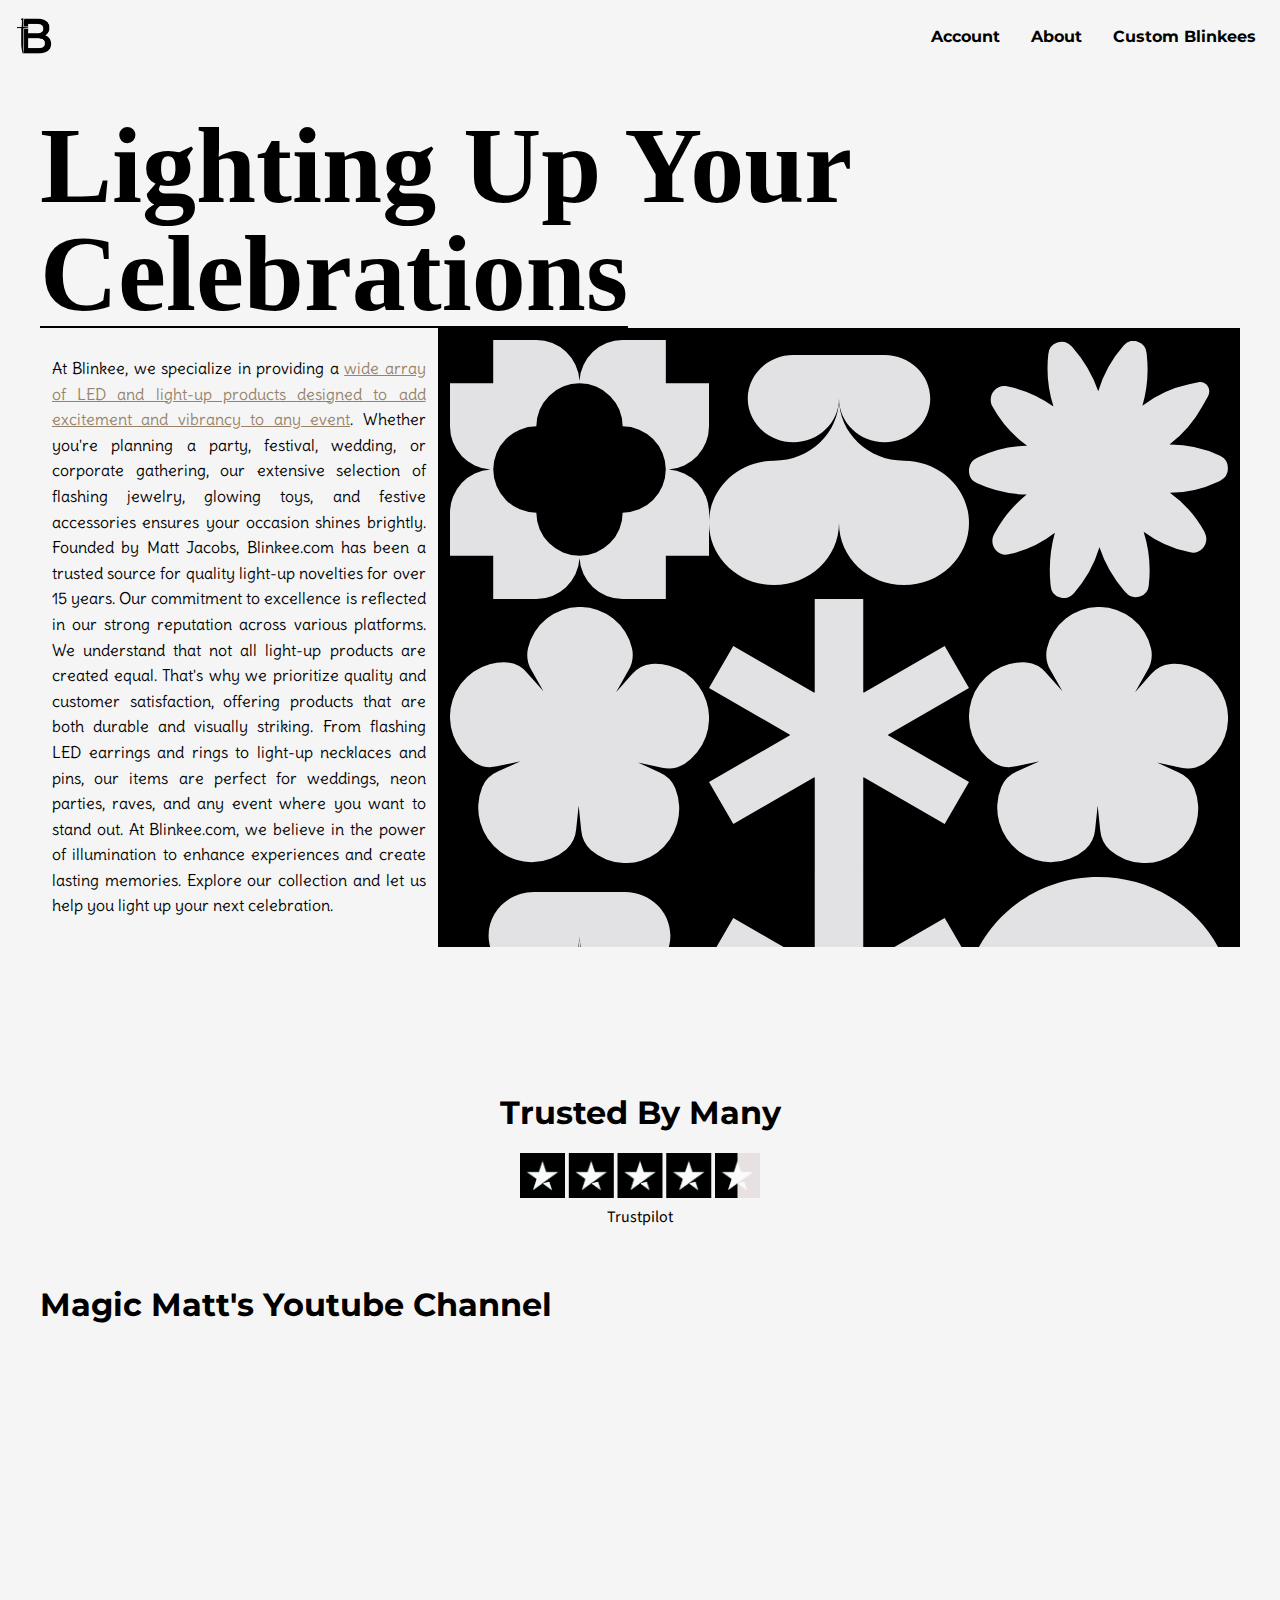
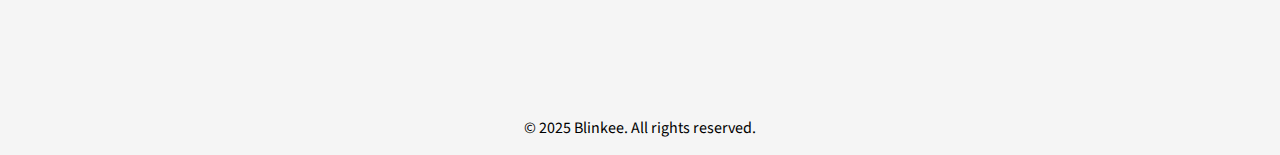
<file: about.html>
<html lang="en">
  <head>
    <meta charset="UTF-8" />
    <meta name="viewport" content="width=device-width, initial-scale=1.0" />
    <title>Blinkee | Best Glow Toys, Blinkee Lights, and More</title>
    <link rel="stylesheet" href="style.css" />
    <link rel="preconnect" href="https://fonts.googleapis.com">
    <link rel="preconnect" href="https://fonts.gstatic.com" crossorigin>
    <link href="https://fonts.googleapis.com/css2?family=Delius&family=Lora:ital,wght@0,400..700;1,400..700&family=Montserrat:ital,wght@0,100..900;1,100..900&family=Source+Sans+3:ital,wght@0,200..900;1,200..900&display=swap" rel="stylesheet">
  </head>
  <body class="about-body">
    <header>
      <nav>
        <div class="navbar-brand">
            <a href="index.html"><img src="img/blinkee.png" alt="Blinkee Logo" class="logo"></a>
        </div>
        <div class="pages">
          <a href="account.html" class="navButton">Account</a>
          <a href="about.html" class="navButton">About</a>
          <a href="custom-blinkees.html" class="navButton">Custom Blinkees</a>
        </div>
      </nav>
    </header>
    <main>
      <section class="about-section">
        <div class="title-handler">
          <h1 class="h1-about">Lighting Up Your <u class="about-u">Celebrations</u></h1>
        </div>
        <div class="about-info-handler">
          <div class="about-info-text-handler">
            <p class="about-info-text">
              At Blinkee, we specialize in providing a <a href="#vid" class="about-anchor">wide array of LED and light-up products designed to add excitement and vibrancy to any event</a>. Whether you're planning a party, festival, wedding, or corporate gathering, our extensive selection of flashing jewelry, glowing toys, and festive accessories ensures your occasion shines brightly.

              Founded by Matt Jacobs, Blinkee.com has been a trusted source for quality light-up novelties for over 15 years. Our commitment to excellence is reflected in our strong reputation across various platforms.

              We understand that not all light-up products are created equal. That's why we prioritize quality and customer satisfaction, offering products that are both durable and visually striking. From flashing LED earrings and rings to light-up necklaces and pins, our items are perfect for weddings, neon parties, raves, and any event where you want to stand out.

              At Blinkee.com, we believe in the power of illumination to enhance experiences and create lasting memories. Explore our collection and let us help you light up your next celebration.
            </p>
          </div>
          <div class="design-handler">
            <img src="img/Vector Shapes/SVG/Fichier 1.svg" alt="">
            <img src="img/Vector Shapes/SVG/Fichier 14.svg" alt="">
            <img src="img/Vector Shapes/SVG/Fichier 16.svg" alt="">
            <img src="img/Vector Shapes/SVG/Fichier 17.svg" alt="">
            <img src="img/Vector Shapes/SVG/Fichier 9.svg" alt="">
            <img src="img/Vector Shapes/SVG/Fichier 17.svg" alt="">
            <img src="img/Vector Shapes/SVG/Fichier 14.svg" alt="">
            <img src="img/Vector Shapes/SVG/Fichier 9.svg" alt=""> 
            <img src="img/Vector Shapes/SVG/Fichier 31.svg" alt="">
            <img src="img/Vector Shapes/SVG/Fichier 16.svg" alt="">
          </div>
        </div>
        <div class="rating">
          <h1 class="rating-title">Trusted By Many</h1>
          <img src="img/stars-4.5.png" alt="" class="rating-img">
          <a href="https://www.trustpilot.com/review/blinkee.com" class="rating-a">Trustpilot</a>
        </div>
        <h1>Magic Matt's Youtube Channel</h1>
        <iframe width="560" height="315" src="https://www.youtube.com/embed/5SbLy5WJKD8?si=8UYimJez7dK8jzzt" title="YouTube video player" frameborder="0" allow="accelerometer; autoplay; clipboard-write; encrypted-media; gyroscope; picture-in-picture; web-share" referrerpolicy="strict-origin-when-cross-origin" allowfullscreen id="vid"></iframe>
      </section>
    </main>
    <footer>
      <p>&copy; 2025 Blinkee. All rights reserved.</p>
    </footer>
  </body>
</html>
</file>
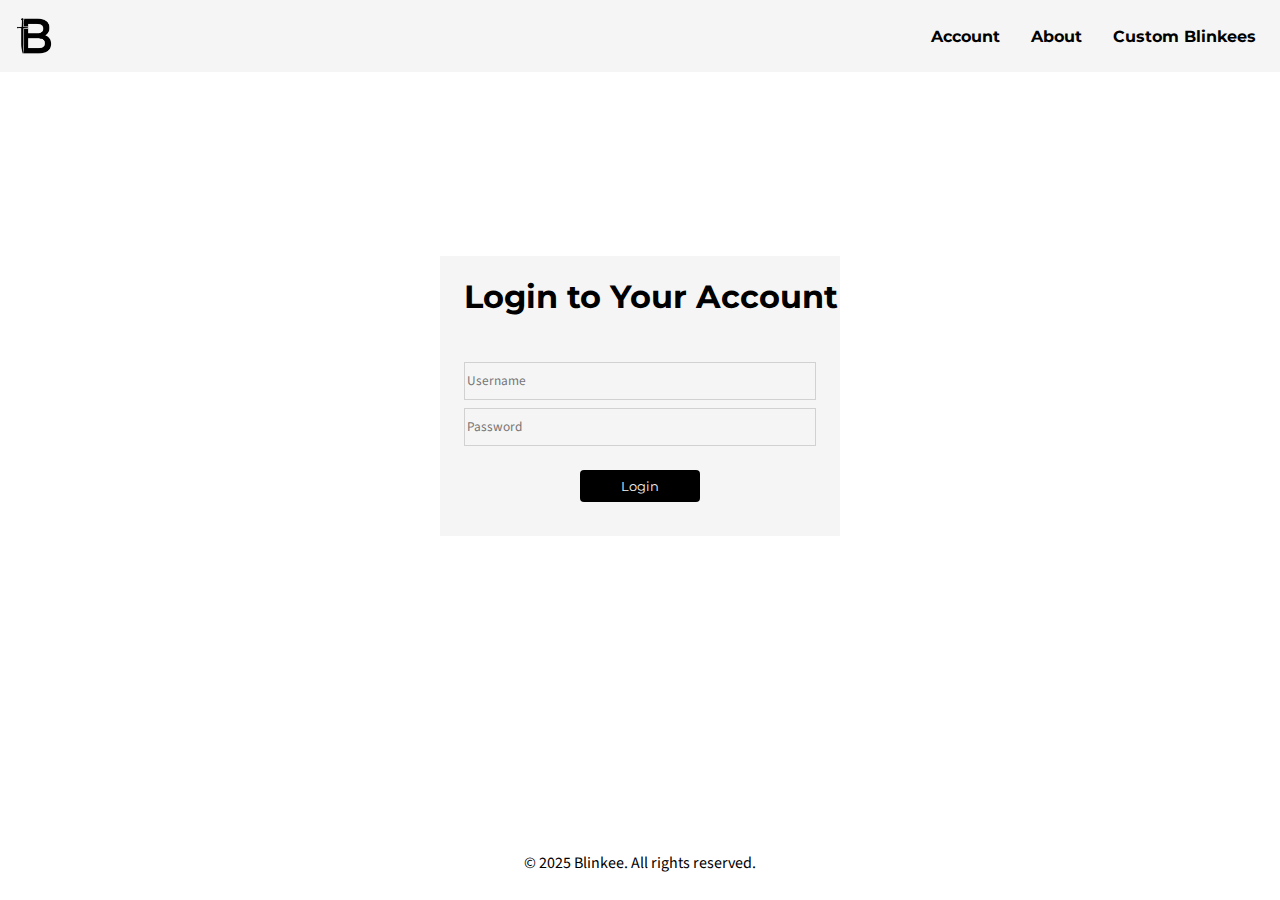
<file: account.html>
<html lang="en">
  <head>
    <meta charset="UTF-8" />
    <meta name="viewport" content="width=device-width, initial-scale=1.0" />
    <title>Blinkee | Best Glow Toys, Blinkee Lights, and More</title>
    <link rel="stylesheet" href="style.css" />
    <link rel="preconnect" href="https://fonts.googleapis.com">
    <link rel="preconnect" href="https://fonts.gstatic.com" crossorigin>
    <link href="https://fonts.googleapis.com/css2?family=Montserrat:ital,wght@0,100..900;1,100..900&family=Source+Sans+3:ital,wght@0,200..900;1,200..900&display=swap" rel="stylesheet">
  </head>
  <body>
    <header>
      <nav>
        <div class="navbar-brand">
            <a href="index.html"><img src="img/blinkee.png" alt="Blinkee Logo" class="logo"></a>
        </div>
        <div class="pages">
          <a href="account.html" class="navButton">Account</a>
          <a href="about.html" class="navButton">About</a>
          <a href="custom-blinkees.html" class="navButton">Custom Blinkees</a>
        </div>
      </nav>
    </header>
    <main>
      <section class="account-section">
        <div class="login-window">
          <div class="login-title">
            <h1>Login to Your Account</h1>
          </div>
          <div class="login-input-holder">
            <input type="text" placeholder="Username" class="login-input">
            <input type="password" placeholder="Password" class="login-input">
          </div>
          <div class="login-button-handler">
            <button class="login-button">Login</button>
          </div>
        </div>
      </section>
    </main>
    <footer>
      <p>&copy; 2025 Blinkee. All rights reserved.</p>
    </footer>
  </body>
</html>
</file>
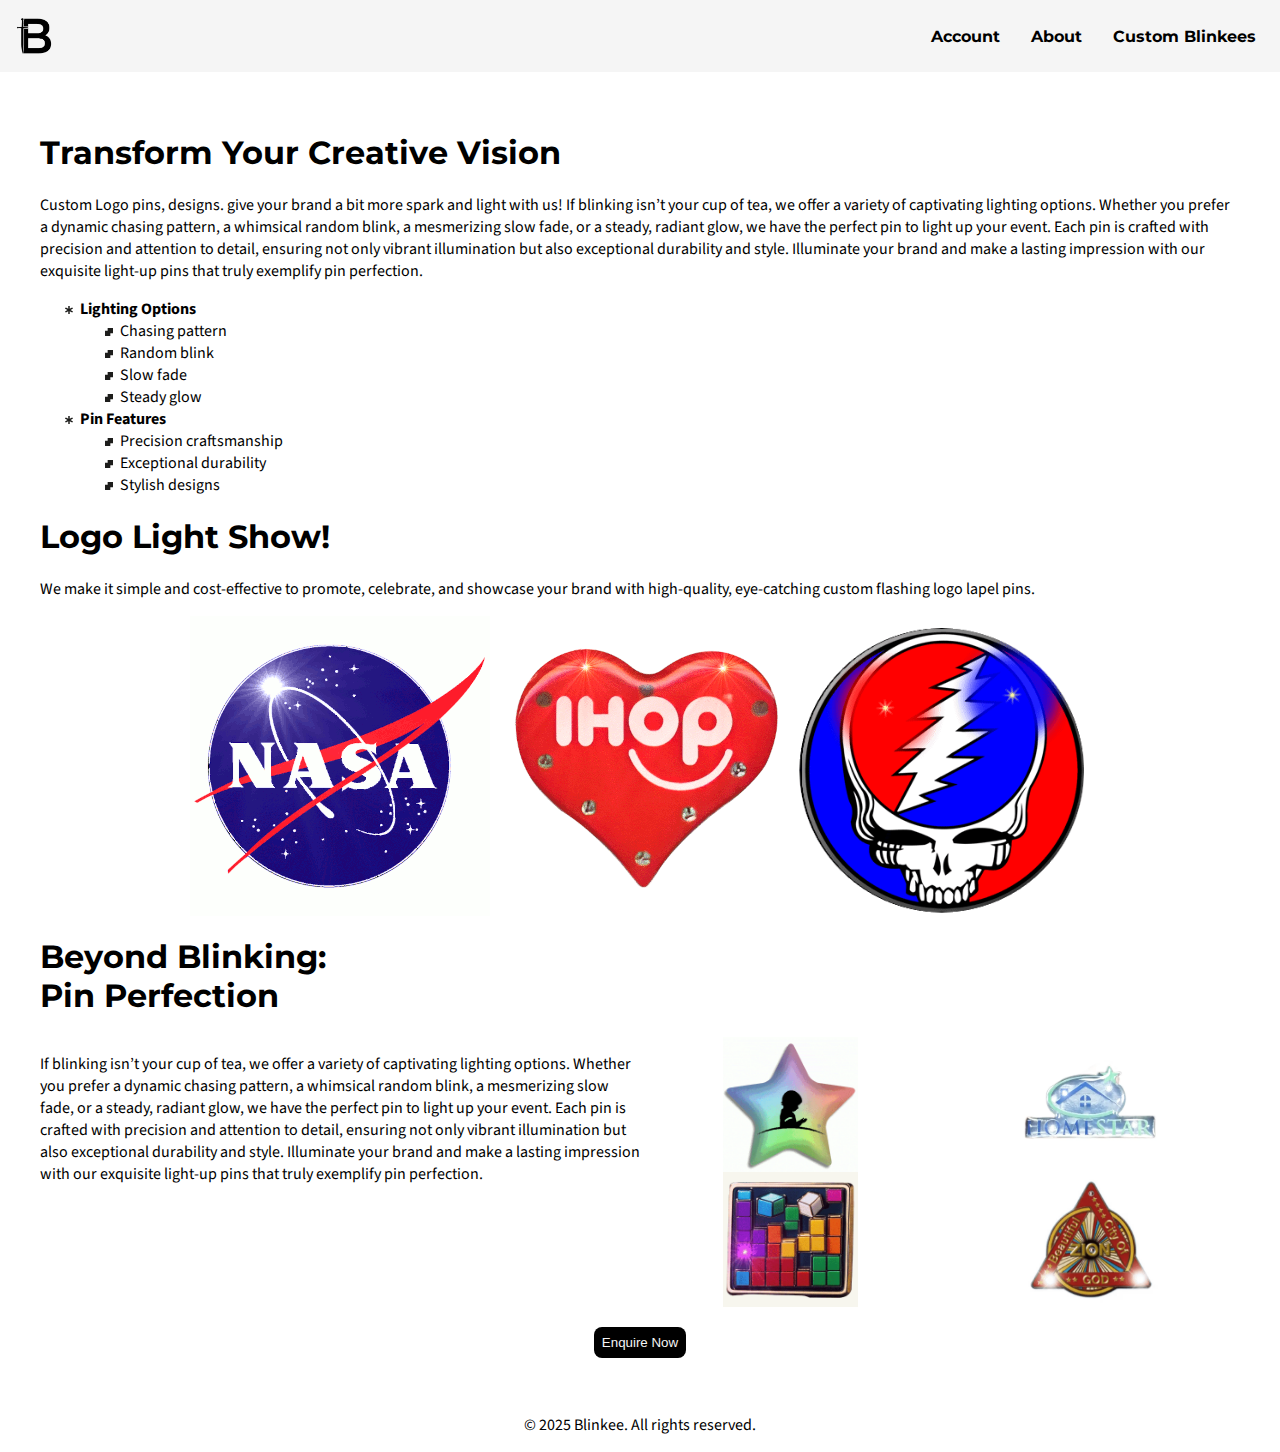
<file: custom-blinkees.html>
<html lang="en">
  <head>
    <meta charset="UTF-8" />
    <meta name="viewport" content="width=device-width, initial-scale=1.0" />
    <title>Blinkee | Best Glow Toys, Blinkee Lights, and More</title>
    <link rel="stylesheet" href="style.css" />
    <link rel="preconnect" href="https://fonts.googleapis.com">
    <link rel="preconnect" href="https://fonts.gstatic.com" crossorigin>
    <link href="https://fonts.googleapis.com/css2?family=Montserrat:ital,wght@0,100..900;1,100..900&family=Source+Sans+3:ital,wght@0,200..900;1,200..900&display=swap" rel="stylesheet">
  </head>
  <body>
    <header>
      <nav>
        <div class="navbar-brand">
            <a href="index.html"><img src="img/blinkee.png" alt="Blinkee Logo" class="logo"></a>
        </div>
        <div class="pages">
          <a href="account.html" class="navButton">Account</a>
          <a href="about.html" class="navButton">About</a>
          <a href="custom-blinkees.html" class="navButton">Custom Blinkees</a>
        </div>
      </nav>
    </header>
    <main>
        <section class="custom-blinkees-section">
          <h1>Transform Your Creative Vision</h1>
          <p>Custom Logo pins, designs. give your brand a bit more spark and light with us! If blinking isn’t your cup of tea, we offer a variety of captivating lighting options. Whether you prefer a dynamic chasing pattern, a whimsical random blink, a mesmerizing slow fade, or a steady, radiant glow, we have the perfect pin to light up your event. Each pin is crafted with precision and attention to detail, ensuring not only vibrant illumination but also exceptional durability and style. Illuminate your brand and make a lasting impression with our exquisite light-up pins that truly exemplify pin perfection.</p>
          <ul class="level-1">
            <li>Lighting Options
              <ul>
                <li>Chasing pattern</li>
                <li>Random blink</li>
                <li>Slow fade</li>
                <li>Steady glow</li>
              </ul>
            </li>
            <li>Pin Features
              <ul>
                <li>Precision craftsmanship</li>
                <li>Exceptional durability</li>
                <li>Stylish designs</li>
              </ul>
            </li>
          </ul>
          <h1>Logo Light Show!</h1>
          <p>We make it simple and cost-effective to promote, celebrate, and showcase your brand with high-quality, eye-catching custom flashing logo lapel pins.</p>
          <div class="custom-img-showcase">
            <img src="img/custom-logos/NasaAnim-1-WhiteBG300.gif" alt="" class="custom-img">
            <img src="img/custom-logos/IHOPBlinkeeAnim300.gif" alt="" class="custom-img">
            <img src="img/custom-logos/StealFace-Anim-WhiteBG.gif" alt="" class="custom-img">
          </div>
          <h1>
            Beyond Blinking: <br> Pin Perfection
          </h1>
          <div class="custom-pin">
            <p class="custom-pin-text">If blinking isn’t your cup of tea, we offer a variety of captivating lighting options. Whether you prefer a dynamic chasing pattern, a whimsical random blink, a mesmerizing slow fade, or a steady, radiant glow, we have the perfect pin to light up your event. Each pin is crafted with precision and attention to detail, ensuring not only vibrant illumination but also exceptional durability and style. Illuminate your brand and make a lasting impression with our exquisite light-up pins that truly exemplify pin perfection.</p>
            <div class="custom-pin-box">
              <div class="custom-pin-row">
                <img src="img/custom-logos/FrostedStarAurora-ALSAC300.gif" alt="" class="custom-pin-row-img">
                <img src="img/custom-logos/HomestarAnim.webp" class="custom-pin-row-img">
              </div>
              <div class="custom-pin-row">
                <img src="img/custom-logos/BlocksBlinkee300.gif" alt="" class="custom-pin-row-img">
                <img src="img/custom-logos/IMG_2215-1.gif" class="custom-pin-row-img">
              </div>
            </div>
          </div>
          <div class="button-handler">
            <button class="custom-blinkees-button">Enquire Now</button>
          </div>
        </section>
    </main>
    <footer>
      <p>&copy; 2025 Blinkee. All rights reserved.</p>
    </footer>
  </body>
</html>
</file>
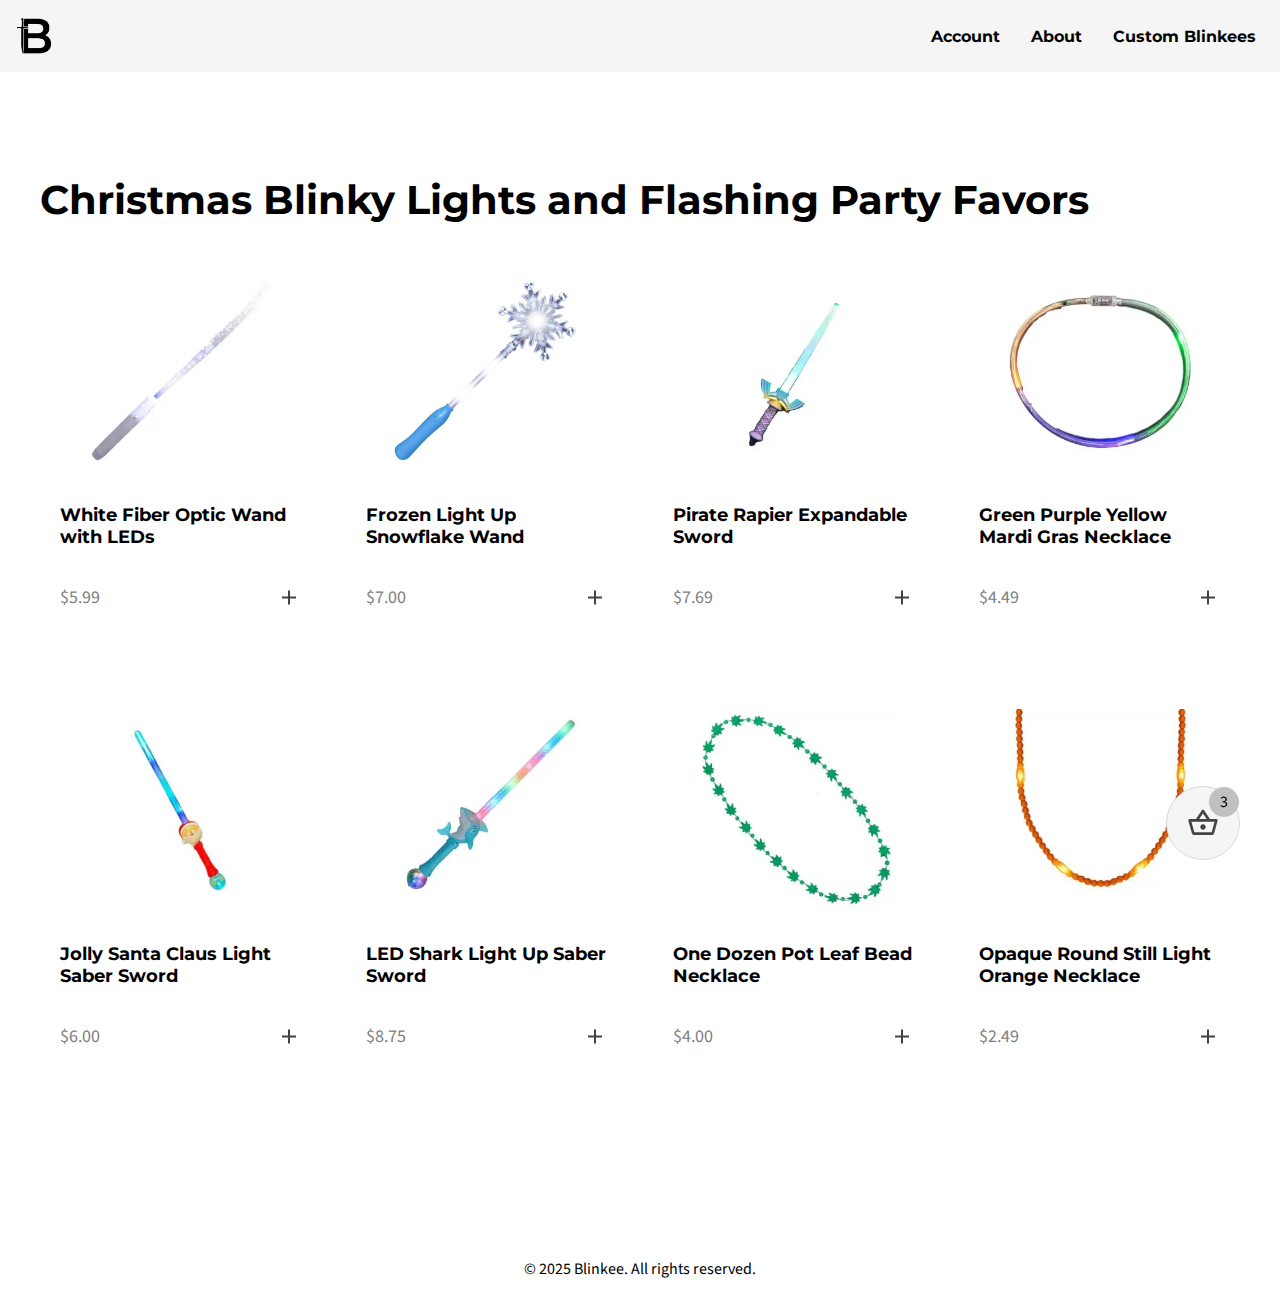
<file: products.html>
img<html lang="en">
  <head>
    <meta charset="UTF-8" />
    <meta name="viewport" content="width=device-width, initial-scale=1.0" />
    <title>Blinkee | Best Glow Toys, Blinkee Lights, and More</title>
    <link rel="stylesheet" href="style.css" />
    <link rel="preconnect" href="https://fonts.googleapis.com">
    <link rel="preconnect" href="https://fonts.gstatic.com" crossorigin>
    <link href="https://fonts.googleapis.com/css2?family=Montserrat:ital,wght@0,100..900;1,100..900&family=Source+Sans+3:ital,wght@0,200..900;1,200..900&display=swap" rel="stylesheet">
  </head>
  <body>
    <header>
      <nav>
        <div class="navbar-brand">
            <a href="index.html"><img src="img/blinkee.png" alt="Blinkee Logo" class="logo"></a>
        </div>
        <div class="pages">
          <a href="account.html" class="navButton">Account</a>
          <a href="about.html" class="navButton">About</a>
          <a href="custom-blinkees.html" class="navButton">Custom Blinkees</a>
        </div>
      </nav>
    </header>
    <main>
      <section class="products-section">
        <div class="products-title">
          <h1>
            Christmas Blinky Lights and Flashing Party Favors
          </h1>
        </div>
        <div class="products-display">
          <div class="products-card">
            <img src="img/products/White-LED-Fiberoptic-Wand-350x350.webp" alt="" class="products-image">
            <p class="products-name">White Fiber Optic Wand with LEDs</p>
            <div class="products-info">
              <p class="products-price">$5.99</p>
              <img class="products-add-btn" src="img/UI/add_btn.svg" alt="">
            </div>
          </div>
          <div class="products-card">
            <img src="img/products/frozen-light-up-snowflake-wand.webp" alt="" class="products-image">
            <p class="products-name">Frozen Light Up Snowflake Wand</p>
            <div class="products-info">
              <p class="products-price">$7.00</p>
              <img class="products-add-btn" src="img/UI/add_btn.svg" alt="">
            </div>
          </div>
          <div class="products-card">
            <img src="img/products/Light-Up-Pirate-Rapier-Expandable-Sword-Main-350x350.webp" alt="" class="products-image">
            <p class="products-name">Pirate Rapier Expandable Sword</p>
            <div class="products-info">
              <p class="products-price">$7.69</p>
              <img class="products-add-btn" src="img/UI/add_btn.svg" alt="">
            </div>
          </div>
          <div class="products-card">
            <img src="img/products/Green-Purple-Yellow-Mardi-Gras-Tube-Necklace-350x350.webp" alt="" class="products-image">
            <p class="products-name">Green Purple Yellow Mardi Gras Necklace</p>
            <div class="products-info">
              <p class="products-price">$4.49</p>
              <img class="products-add-btn" src="img/UI/add_btn.svg" alt="">
            </div>
          </div>
        </div>
        <div class="products-display">
          <div class="products-card">
            <img src="img/products/Jolly-Santa-Claus-Light-Saber-Sword-with-Prism-Ball-350x350.webp" class="products-image">
            <p class="products-name">Jolly Santa Claus Light Saber Sword</p>
            <div class="products-info">
              <p class="products-price">$6.00</p>
              <img class="products-add-btn" src="img/UI/add_btn.svg" alt="">
            </div>
          </div>
          <div class="products-card">
            <img src="img/products/LED-Shark-Light-Up-Saber-Sword-Main-350x350.webp" alt="" class="products-image">
            <p class="products-name">LED Shark Light Up Saber Sword</p>
            <div class="products-info">
              <p class="products-price">$8.75</p>
              <img class="products-add-btn" src="img/UI/add_btn.svg" alt="">
            </div>
          </div>
          <div class="products-card">
            <img src="img/products/One-Dozen-Pot-Leaf-Bead-Necklaces-Green-Main-350x349.webp" alt="" class="products-image">
            <p class="products-name">One Dozen Pot Leaf Bead Necklace</p>
            <div class="products-info">
              <p class="products-price">$4.00</p>
              <img class="products-add-btn" src="img/UI/add_btn.svg" alt="">
            </div>
          </div>
          <div class="products-card">
            <img src="img/products/Opaque-Round-Still-Light-No-Flash-Necklace-Orange-one-350x350.webp" alt="" class="products-image">
            <p class="products-name">Opaque Round Still Light Orange Necklace</p>
            <div class="products-info">
              <p class="products-price">$2.49</p>
              <img class="products-add-btn" src="img/UI/add_btn.svg" alt="">
            </div>
          </div>
        </div>
        <div class="shopping-cart">
          <a href="checkout.html"><img src="img/UI/shopping_basket.svg" alt="" class="shopping-cart-icon"></a>
          <div class="item-amount-handler">
            <p class="item-amount">3</p>
          </div>
        </div>
      </section>
    </main>
    <footer>
      <p>&copy; 2025 Blinkee. All rights reserved.</p>
    </footer>
  </body>
</html>
</file>
<file: style.css>
.source-sans-3-font {
    font-family: "Source Sans 3", serif;
    font-optical-sizing: auto;
    font-weight: 100;
    font-style: normal;
}

.montserrat-font {
    font-family: "Montserrat", serif;
    font-optical-sizing: auto;
    font-weight: 100;
    font-style: normal;
}

.lora-font {
    font-family: "Lora", serif;
    font-optical-sizing: auto;
    font-weight: 100;
    font-style: normal;
}

.delius-regular {
    font-family: "Delius", serif;
    font-weight: 100;
    font-style: normal;
}

body,
html {
    margin: 0;
}

h1,
h2,
h3,
h4,
h5,
h6 {
    font-family: "Montserrat";
}

nav {
    height: 8vh;
    width: 100vw;
    display: flex;
    background-color: whitesmoke;
    align-items: center;
    justify-content: space-between;
    position: fixed;
    top: 0;
    z-index: 1000;
}

p {
    font-family: "Source Sans 3";
}

footer {
    display: flex;
    justify-content: center;
    width: 100%;
    bottom: 0;
}

.navbar-brand {
    display: flex;
    justify-content: start;
}

.pages {
    display: flex;
    justify-content: end;
    gap: 15px;
    padding-right: 16px;
}

.navButton {
    padding: 8px;
    text-decoration: none;
    font-weight: bold;
    font-family: "Montserrat", serif;
    color: black;
}

.logo {
    height: 4vh;
    padding-left: 16px;
}

.section {
    height: 92vh;
    width: 100vw;
    padding-top: 8vh;
    display: flex;
    align-items: center;
    justify-content: center;
    flex-direction: column;
    position: relative;
}

.section::before {
    content: "";
    position: absolute;
    top: 0;
    left: 0;
    right: 0;
    bottom: 0;
    background-image: url("img/index-wallpaper.png");
    background-size: cover;
    opacity: 0.3;
    z-index: -1;
}

.sectionTitle {
    display: flex;
    flex-direction: column;
    font-size: 24px;
    align-items: center;
}

.sectionText {
    font-size: 20px;
    padding-left: 16vw;
    padding-right: 16vw;
}

.img2025 {
    height: 12vh;
    padding: 0;
    margin: 0;
}

.products-link {
    color: white;
    padding: 8;
    border-radius: 12px;
    background-color: black;
    text-decoration: none;
    font-family: "Montserrat";
    position: relative;
    transition: color 0.3s ease, background-color 0.3s ease;
}

.products-link:hover {
    text-shadow: 0px 4px 8px rgba(0, 0, 0, 0.3);
    background-color: white;
    color: black;
}

.products-title {
    padding-top: 2vh;
    font-size: 20px;
}

.products-section {
    margin: 40px;
    padding-top: 8vh;
    display: flex;
    flex-direction: column;
    position: relative;
}

.products-display {
    display: flex;
    margin: 0 auto;
    height: auto;
    position: relative;
    gap: 2vw;
}

.products-card {
    width: 25%;
    padding: 20px;
    position: relative;
    background-color: white;
    transition: box-shadow 0.3s ease, transform 0.3s ease;
}

.products-card:hover {
    box-shadow: 0 4px 8px rgba(0, 0, 0, 0.3);
    transform: scale(1.10);
    z-index: 10;
}

.products-image {
    height: 50%;
    width: 100%;
    object-fit: contain;
    padding-bottom: 16px;
}

.products-name {
    font-family: "Montserrat";
    font-weight: bold;
    font-size: 2vmin;
    height: 5vh;
    transition: color 0.3s ease, text-shadow 0.3s ease;
}

.products-name:hover {
    color: grey;
    text-shadow: 0px 4px 8px rgba(0, 0, 0, 0.2);
}

.products-info {
    width: 100%;
    height: fit-content;
    display: flex;
    justify-content: space-between;
    font-size: 2vmin;
}

.products-price {
    color: grey;
}

.shopping-cart {
    display: flex;
    position: sticky;
    bottom: 40px;
    right: 40px;
    margin-left: auto;
    width: clamp(50px, 5vw, 100px);
    height: clamp(50px, 5vw, 100px);
    z-index: 10000;
    border: 1px solid rgb(216, 216, 216);
    border-radius: 100px;
    background-color: whitesmoke;
    justify-content: center;
    align-items: center;
    padding: 4;
    transition: box-shadow 0.3s ease;
}

.shopping-cart:hover {
    box-shadow: 0px 4px 8px rgba(0, 0, 0, 0.3);
}

.shopping-cart-icon {
    object-fit: contain;
    height: clamp(24px, 3vw, 32px);
}

.item-amount-handler {
    color: black;
    font-size: 100%;
    position: absolute;
    display: flex;
    justify-content: center;
    align-items: center;
    top: 0;
    right: 0;
    background-color: rgb(192, 192, 192);
    height: clamp(20px, 2.5vw, 30px);
    width: clamp(20px, 2.5vw, 30px);
    border-radius: 100px;
}

.checkout-section {
    padding-top: 8vh;
    margin: 40px;
    height: 140vh;
}

.checkout-table-div {
    padding-bottom: 30px;
}

.checkout-table {
    width: 100%;
    height: 30%;
    background-color: whitesmoke;
    font-family: "Source Sans 3";
    font-size: 100%;
    border: 2px solid rgb(214, 214, 214);
}

th {
    justify-content: start;
}

td {
    padding: 8px;
}

.td-content-container {
    display: flex;
    align-items: center;
    gap: 16px;
}


.checkout-image {
    height: 100%;
    width: clamp(4%, 5vw, 16%);
}

.item-title-div {
    display: flex;
    justify-content: start;
    padding-left: 20;
}

.products-payment-main {
    width: 100%;
    height: 60%;
}

.products-payment-div {
    display: flex;
    flex-direction: column;
    background-color: whitesmoke;
    border: 2px solid rgb(214, 214, 214);
    padding: 16px;
    gap: 16px;
    width: 100%;
}

.products-payment-input {
    display: flex;
    gap: 16px;
    padding: 4px;
    width: 100%;
}

.products-payment-input-name {
    display: flex;
    justify-content: space-between;
    width: 100%;
}

input {
    border: 1px solid rgb(214, 214, 214);
    width: 100%;
}

.products-payment-main {
    display: flex;
    gap: 16px;
    height: auto;
    padding-bottom: 20px;
}

.order-summary {
    background-color: rgb(236, 236, 188);
    border: solid 2px rgb(187, 187, 106);
    width: 30%;
    display: flex;
    flex-direction: column;
    padding: 16px;
    height: 100%;
}

.order-summary-text {
    color: rgb(68, 68, 16);
}

hr {
    border: 1px dotted rgb(187, 187, 106);
}

.order-summary-subtotal-price {
    display: flex;
}

.order-summary-subtotal-price {
    display: flex;
    justify-content: space-between;
}

.payment-method {
    background-color: whitesmoke;
    border: 2px solid rgb(214, 214, 214);
    padding: 16px;
}

.payment-method-p {
    font-size: 20;
    font-weight: light;
    margin: 0;
    padding: 0;
}

.payment-method-button-handler {
    display: flex;
    flex-direction: column;
    gap: 10px;
}

.payment-method-button {
    height: 100;
    width: 100%;
    display: flex;
    justify-content: space-between;
    align-items: center;
    border: 2px solid rgb(214, 214, 214);
    background-color: whitesmoke;
    transition: background-color 0.3s ease;
}

.payment-method-button:hover {
    background-color: rgb(219, 219, 219);
}

.payment-method-button-title {
    display: flex;
    flex-direction: column;
    align-items: flex-start;
}

.payment-method-p-s {
    margin: 0;
}

.credit-card-logos {
    display: flex;
}

.credit-card-logo {
    height: 24;
    width: auto;
    padding: 6px;
}

.credit-card-logo-2 {
    height: 32;
    width: auto;
    padding: 6px;
}

.account-section {
    padding-top: 24vh;
    margin: 40px;
    height: 60vh;
    display: flex;
    justify-content: center;
    align-content: center;
}

.login-window {
    background-color: whitesmoke;
    height: 280px;
    width: 400px
}

.login-title {
    padding-left: 24px;
}

.login-input-holder {
    padding: 24px;
    display: flex;
    flex-direction: column;
    gap: 8px;
    height: 30%;
}

.login-input {
    font-family: "Source Sans 3";
    border: 1px rgb(209, 209, 209) solid;
    background-color: whitesmoke;
    height: 100%;
    transition: transform 0.2s ease;
}

.login-input:focus {
    transform: scale(1.01);
    outline: 1px solid rgb(0, 0, 0);
}

.login-button-handler {
    display: flex;
    justify-content: center;
    align-items: center;
}

.login-button {
    border: none;
    background-color: black;
    color: whitesmoke;
    padding: 8px;
    border-radius: 4px;
    width: 30%;
    font-family: "Montserrat";
    transition: transform 0.2s ease;
}

.login-button:hover {
    transform: scale(1.05);
}

.about-body {
    background-color: whitesmoke;
}

.about-section {
    padding-top: 8vh;
    margin: 40px;
    height: auto;
    background-color: whitesmoke;
}

.title-handler {
    height: 24%;
    width: 100%;
    overflow: hidden;
}

.h1-about {
    font-family: "Lato";
    font-size: clamp(1rem, 0.5 * min(24vh, 100vw), 10vw);
    line-height: 1;
    margin: 0;
    padding: 0;
    text-align: left;
}

.about-u {
    text-decoration: underline;
    text-decoration-thickness: 1vh;
    text-underline-offset: 16px;
}

.about-info-handler {
    display: flex;
    height: auto;
    width: 100%;
    overflow: hidden;
    background-color: black;
}

.about-info-text-handler {
    padding: 12px;
    height: 100%;
    width: 50%;
    background-color: whitesmoke;
    word-wrap: break-word;
    box-sizing: border-box;
}

.about-info-text {
    font-family: "Delius";
    line-height: 1.6;
    font-size: 16px;
    text-align: justify;
}

.about-anchor {
    color: rgb(151, 131, 106);
}

.design-handler {
    display: grid;
    grid-template-columns: repeat(auto-fill, minmax(200px, 1fr));
    justify-items: center;
    align-items: center;
    width: 100%;
    height: 40;
    padding: 12px;
}

.design-handler img {
    width: 100%;
    height: auto;
    object-fit: contain;
    filter: invert();
}

.custom-blinkees-section {
    padding-top: 8vh;
    margin: 40px;
    height: auto;
}

.rating {
    padding-top: 124px;
    padding-bottom: 36px;
    display: flex;
    flex-direction: column;
    justify-content: center;
    align-content: center;
    width: 100%;
    height: auto;
    align-items: center
}

.rating-title {
    text-align: center;
}

.rating-img {
    width: 20%;
    padding-bottom: 8px;
}

.rating-a {
    color: black;
    text-decoration: none;
    font-family: "Source Sans 3";
    transition: transform 0.2s ease;
}

.rating-a:hover {
    transform: scale(1.05);
    text-decoration: underline;
}

.custom-img-showcase {
    display: flex;
    align-items: center;
    justify-content: center;
    width: 100%;
}

.custom-img {
    width: 25%;
    object-fit: contain;
    transition: transform 0.2s ease;
}

.custom-img:hover {
    transform: scale(1.05);
}

.custom-pin {
    display: flex;
    width: 100%;
    height: 30%;
    padding-bottom: 20px;
}

.custom-pin-text {
    width: 50%;
    height: 100%;
}

.custom-pin-box {
    width: 50%;
    height: 100%;
    justify-content: center;
    align-items: center;
}

.custom-pin-row {
    display: flex;
    width: 100%;
    object-fit: contain;
    height: 50%;
}

.custom-pin-row-img {
    width: 50%;
    height: 100%;
    object-fit: contain;
    transition: transform 0.2s ease;
}

.custom-pin-row-img:hover {
    transform: scale(1.05);
}

.custom-pin-row-text {
    display: flex;
}

.button-handler {
    display: flex;
    justify-content: center;
}

.custom-blinkees-button {
    border: none;
    background-color: black;
    color: whitesmoke;
    padding: 8px;
    border-radius: 8px;
    transition: all 0.2s ease;
}

.custom-blinkees-button:hover {
    transform: scale(1.05);
    background-color: burlywood;
    color: black;
}

.level-1 {
    font-family: "Source Sans 3";
    font-weight: bold;
    list-style-image: url("img/Vector Shapes/SVG/Fichier 9.svg");
}

.level-1 ul {
    font-family: "Source Sans 3";
    font-weight: normal;
    list-style-image: url("img/Vector Shapes/SVG/Fichier 27.svg");
}
</file>
